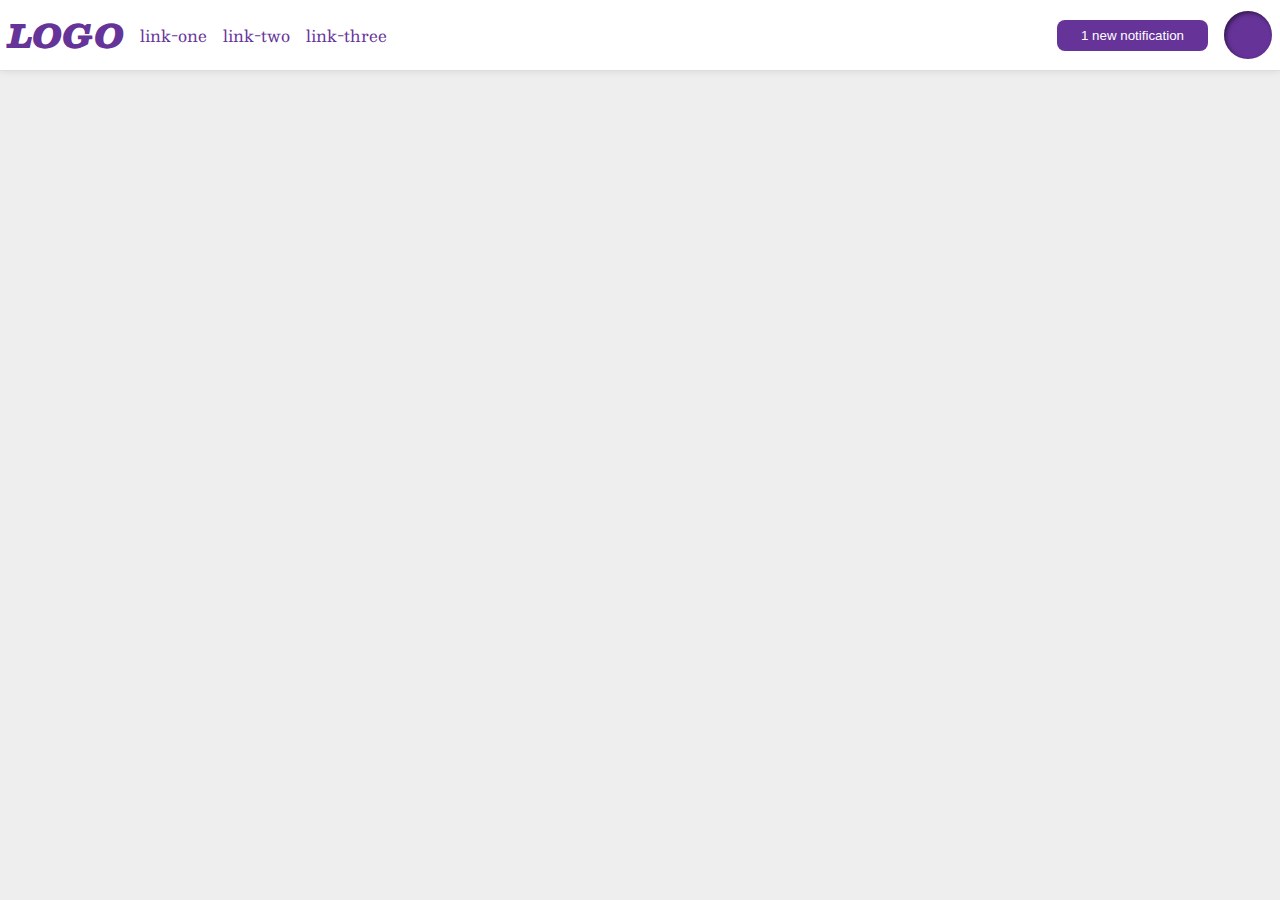
<file: flex/03-flex-header-2/index.html>
<!DOCTYPE html>
<html lang="en">
  <head>
    <meta charset="UTF-8">
    <meta http-equiv="X-UA-Compatible" content="IE=edge">
    <meta name="viewport" content="width=device-width, initial-scale=1.0">
    <title>Flex Header 2</title>
    <link rel="stylesheet" href="style.css">
  </head>
  <body>
    <div class="header">
      <div class="left">
        <div class="logo">
                LOGO
              </div>
              <ul class="links">
                <li><a href="google.com">link-one</a></li>
                <li><a href="google.com">link-two</a></li>
                <li><a href="google.com">link-three</a></li>
              </ul>
      </div>
      
      <div class="right">
        <button class="notifications">
        1 new notification
        </button>
        <div class="profile-image"></div>
      </div>
      
    </div>
  </body>
</html>
</file>
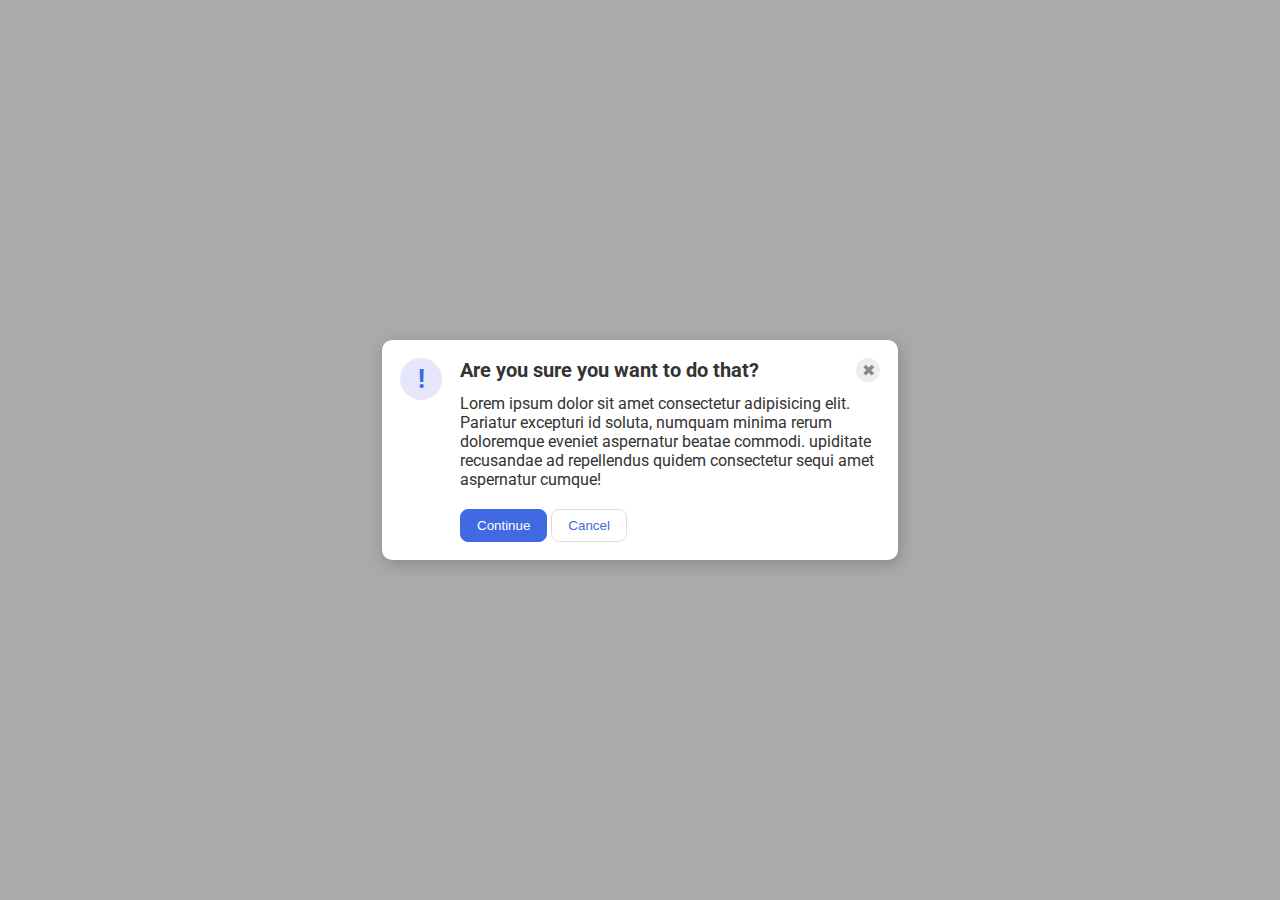
<file: flex/05-flex-modal/index.html>
<!DOCTYPE html>
<html lang="en">
  <head>
    <meta charset="UTF-8">
    <meta http-equiv="X-UA-Compatible" content="IE=edge">
    <meta name="viewport" content="width=device-width, initial-scale=1.0">
    <link rel="stylesheet" href="style.css">
    <title>Modal</title>
  </head>
  <body>
    <div class="modal">
      <div class="icon">!</div>
      <div class="container">
        <div class="header">Are you sure you want to do that? <div class="close-button">✖</div></div>
        
        <div class="text">Lorem ipsum dolor sit amet consectetur adipisicing elit. 
          Pariatur excepturi id soluta, numquam minima rerum doloremque eveniet aspernatur beatae commodi. 
          upiditate recusandae ad repellendus quidem consectetur sequi amet aspernatur cumque!</div>
          
        <button class="continue">Continue</button>
        <button class="cancel">Cancel</button>
    </div>
  </div>
    
  </body>
</html>
</file>
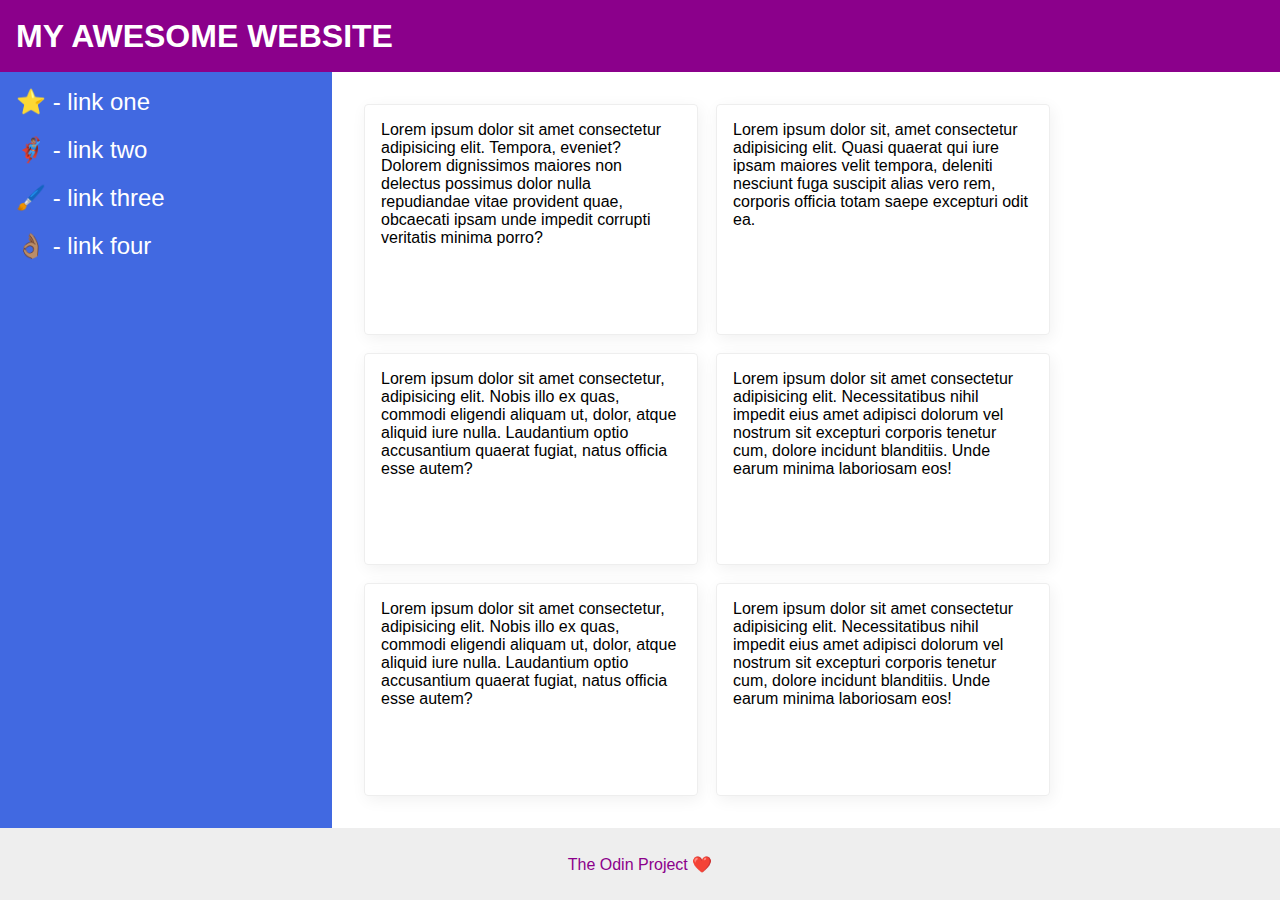
<file: flex/07-flex-layout-2/index.html>
<!DOCTYPE html>
<html lang="en">

<head>
  <meta charset="UTF-8">
  <meta http-equiv="X-UA-Compatible" content="IE=edge">
  <meta name="viewport" content="width=device-width, initial-scale=1.0">
  <title>The Holy Grail</title>
  <link rel="stylesheet" href="style.css">
</head>

<body>
  <div class="header">
    MY AWESOME WEBSITE
  </div>

  <div class="content">
    <div class="sidebar">
      <ul>
        <li><a href="#">⭐ - link one</a></li>
        <li><a href="#">🦸🏽‍♂️ - link two</a></li>
        <li><a href="#">🖌️ - link three</a></li>
        <li><a href="#">👌🏽 - link four</a></li>
      </ul>
    </div>

    <div class="card-container">

      <div class="card">Lorem ipsum dolor sit amet consectetur adipisicing elit. Tempora, eveniet? Dolorem dignissimos
        maiores non delectus possimus dolor nulla repudiandae vitae provident quae, obcaecati ipsam unde impedit
        corrupti
        veritatis minima porro?</div>
      <div class="card">Lorem ipsum dolor sit, amet consectetur adipisicing elit. Quasi quaerat qui iure ipsam maiores
        velit tempora, deleniti nesciunt fuga suscipit alias vero rem, corporis officia totam saepe excepturi odit ea.
      </div>
      <div class="card">Lorem ipsum dolor sit amet consectetur, adipisicing elit. Nobis illo ex quas, commodi eligendi
        aliquam ut, dolor, atque aliquid iure nulla. Laudantium optio accusantium quaerat fugiat, natus officia esse
        autem?</div>
      <div class="card">Lorem ipsum dolor sit amet consectetur adipisicing elit. Necessitatibus nihil impedit eius
        amet
        adipisci dolorum vel nostrum sit excepturi corporis tenetur cum, dolore incidunt blanditiis. Unde earum minima
        laboriosam eos!</div>
      <div class="card">Lorem ipsum dolor sit amet consectetur, adipisicing elit. Nobis illo ex quas, commodi eligendi
        aliquam ut, dolor, atque aliquid iure nulla. Laudantium optio accusantium quaerat fugiat, natus officia esse
        autem?</div>
      <div class="card">Lorem ipsum dolor sit amet consectetur adipisicing elit. Necessitatibus nihil impedit eius
        amet
        adipisci dolorum vel nostrum sit excepturi corporis tenetur cum, dolore incidunt blanditiis. Unde earum minima
        laboriosam eos!</div>
    </div>

  </div>


  <div class="footer">
    The Odin Project ❤️
  </div>

</body>

</html>
</file>
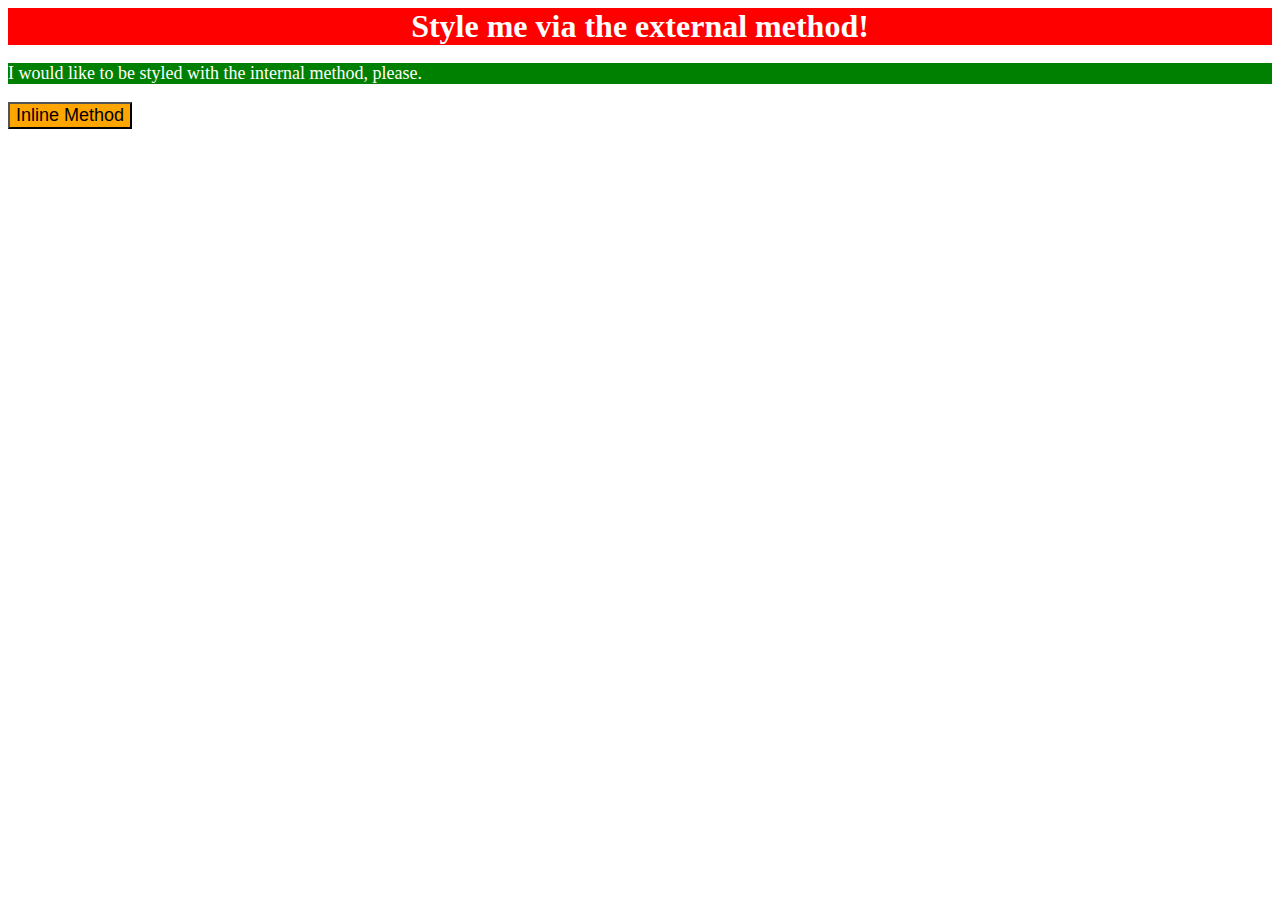
<file: foundations/01-css-methods/index.html>
<!DOCTYPE html>
<html lang="en">
  <head>
    <meta charset="UTF-8">
    <meta http-equiv="X-UA-Compatible" content="IE=edge">
    <meta name="viewport" content="width=device-width, initial-scale=1.0">
    <link rel="stylesheet" href="style.css">
    <title>Methods for Adding CSS</title>
    <style>
      p {
        background-color: green;
        color: white;
        font-size: 18px;
      }
    </style>
  </head>
  <body>
    <div>Style me via the external method!</div>
    <p>I would like to be styled with the internal method, please.</p>
    <button style="background-color:orange;font-size:18px;">Inline Method</button>
  </body>
</html>
</file>
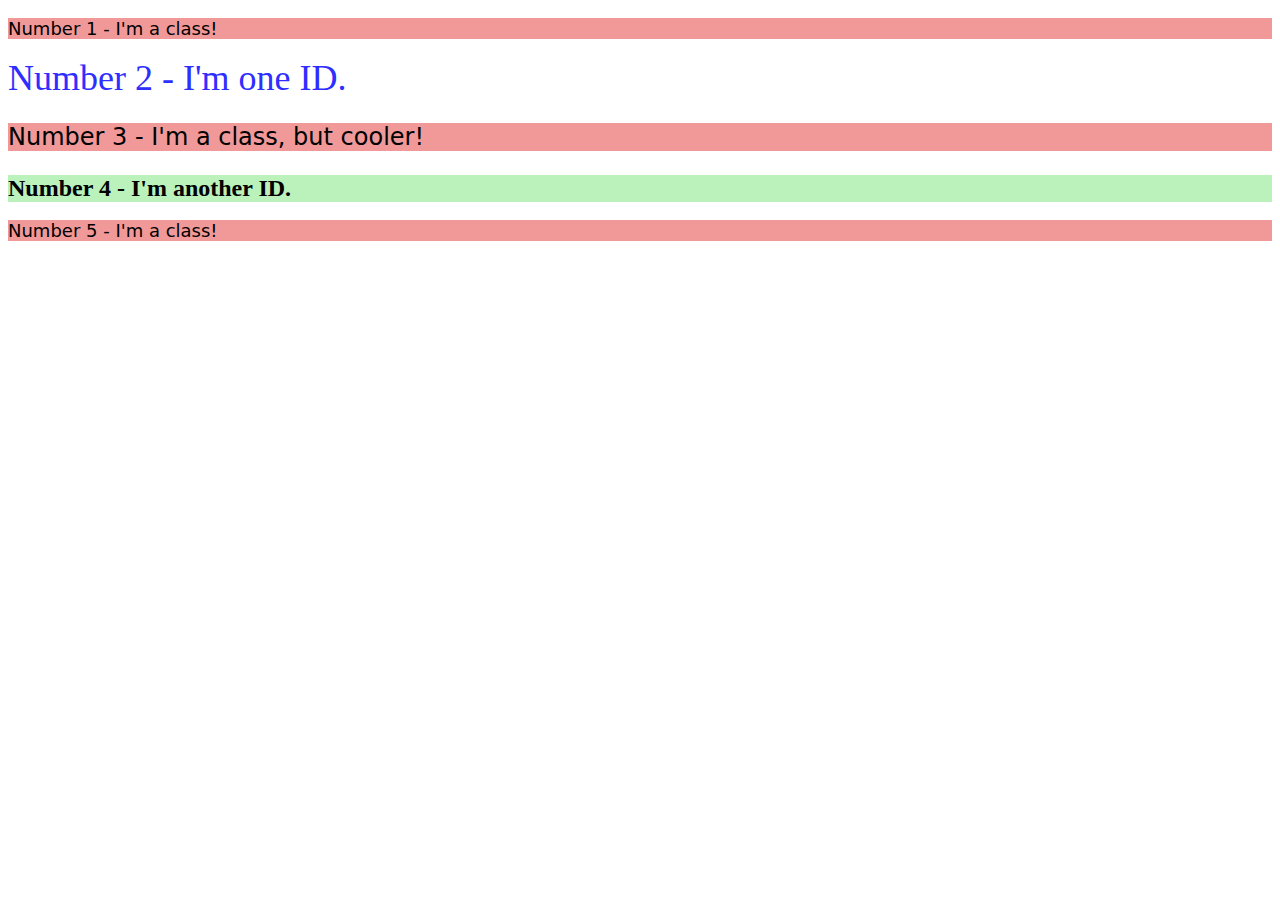
<file: foundations/02-class-id-selectors/index.html>
<!DOCTYPE html>
<html lang="en">
  <head>
    <meta charset="UTF-8">
    <meta http-equiv="X-UA-Compatible" content="IE=edge">
    <meta name="viewport" content="width=device-width, initial-scale=1.0">
    <title>Class and ID Selectors</title>
    <link rel="stylesheet" href="style.css">
  </head>
  <body>
    <p class="odd-el">Number 1 - I'm a class!</p>
    <div id="second">Number 2 - I'm one ID.</div>
    <p class="odd-el third">Number 3 - I'm a class, but cooler!</p>
    <div id="fourth">Number 4 - I'm another ID.</div>
    <p class="odd-el">Number 5 - I'm a class!</p>
  </body>
</html>
</file>
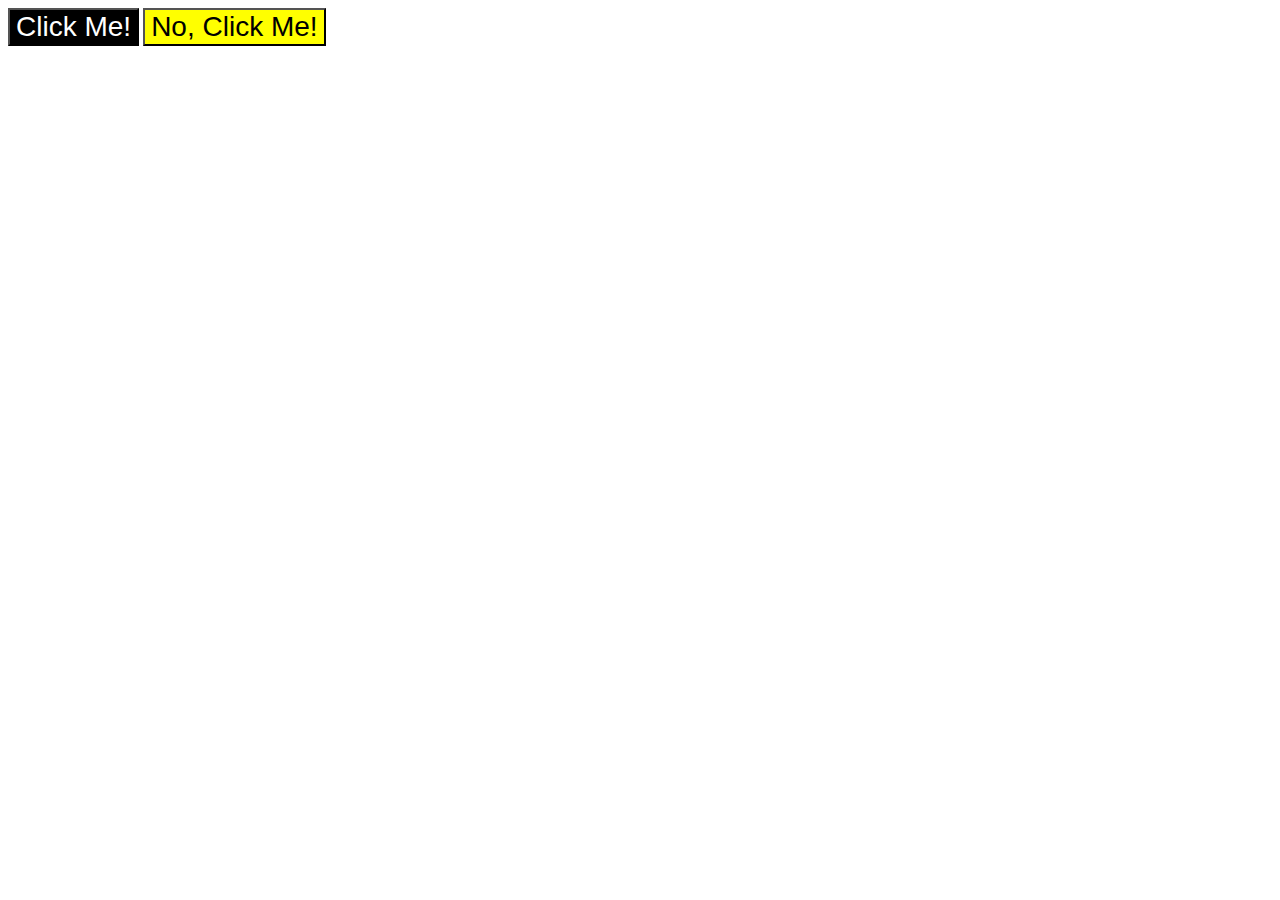
<file: foundations/03-grouping-selectors/index.html>
<!DOCTYPE html>
<html lang="en">
  <head>
    <meta charset="UTF-8">
    <meta http-equiv="X-UA-Compatible" content="IE=edge">
    <meta name="viewport" content="width=device-width, initial-scale=1.0">
    <title>Grouping Selectors</title>
    <link rel="stylesheet" href="style.css">
  </head>
  <body>
    <button class="black">Click Me!</button>
    <button class="yellow">No, Click Me!</button>
  </body>
</html>
</file>
<file: flex/03-flex-header-2/style.css>
/* this is some magical font-importing.  
you'll learn about it later. */
@import url('https://fonts.googleapis.com/css2?family=Besley:ital,wght@0,400;1,900&display=swap');

body {
  margin: 0;
  background: #eee;
  font-family: Besley, serif;
}

.header {
  background: white;
  border-bottom: 1px solid #ddd;
  box-shadow: 0 0 8px rgba(0,0,0,.1);

  display:flex;
  justify-content: space-between;
  padding:8px;
}

.left, .right{
  display:flex;
  align-items:center;
  gap:16px;
}

.profile-image {
  background: rebeccapurple;
  box-shadow: inset 2px 2px 4px rgba(0,0,0,.5);
  border-radius: 50%;
  width: 48px;
  height: 48px;
}

.logo {
  color: rebeccapurple;
  font-size: 32px;
  font-weight: 900;
  font-style: italic;
}

button {
  border: none;
  border-radius: 8px;
  background: rebeccapurple;
  color: white;
  padding: 8px 24px;
}

a {
  /* this removes the line under our links */
  text-decoration: none;
  color: rebeccapurple;
}

ul {
  list-style-type: none;
  display: flex;
  margin:0;
  padding:0;
  gap:16px;
}
</file>
<file: flex/05-flex-modal/style.css>
@import url('https://fonts.googleapis.com/css2?family=Roboto:wght@400;700&display=swap');

html, body {
  height: 100%;
}

body {
  font-family: Roboto, sans-serif;
  margin: 0;
  background: #aaa;
  color: #333;
  /* I'll give you this one for free lol */
  display: flex;
  align-items: center;
  justify-content: center;
}


.modal {
  background: white;
  width: 480px;
  border-radius: 10px;
  box-shadow: 2px 4px 16px rgba(0,0,0,.2);

  /*---SOLUTION---*/
  padding:18px;
  display: flex;
  gap:18px;
  padding:18px;
}

.header{
  display: flex;
  align-items: center;
  justify-content: space-between;
  font-size:20px;
  font-weight: bold;
  margin-bottom:12px;
}


.icon {
  color: royalblue;
  font-size: 26px;
  font-weight: 700;
  background: lavender;
  width: 42px;
  height: 42px;
  border-radius: 50%;
  display: flex;
  align-items: center;
  justify-content: center;

  /*---SOLUTION---*/
  flex-shrink: 0;

}

.close-button {
  background: #eee;
  border-radius: 50%;
  color: #888;
  font-weight: 400;
  font-size: 16px;
  height: 24px;
  width: 24px;
  display: flex;
  align-items: center;
  justify-content: center;
}

button {
  margin-top:20px;
  padding: 8px 16px;
  border-radius: 8px;
}

button.continue {
  background: royalblue;
  border: 1px solid royalblue;
  color: white;
}

button.cancel {
  background: white;
  border: 1px solid #ddd;
  color: royalblue;
}
</file>
<file: flex/07-flex-layout-2/style.css>
body {
  font-family: -apple-system, BlinkMacSystemFont, 'Segoe UI', Roboto, Oxygen, Ubuntu, Cantarell, 'Open Sans', 'Helvetica Neue', sans-serif;
  margin: 0;
  min-height: 100vh;
  display: flex;
  flex-direction: column;
}

.header, .footer{
  display: flex;
  justify-content: space-between;
  align-items: center;
  padding:0 16px;
}

.header {
  height: 72px;
  background: darkmagenta;
  color: white;
  font-size: 32px;
  font-weight: 900;
}

.footer {
  height: 72px;
  background: #eee;
  color: darkmagenta;
  justify-content: center;
}

.sidebar {
  width: 300px;
  background: royalblue;
  padding:16px;
  flex-shrink: 0;
}

.card {
  border: 1px solid #eee;
  box-shadow: 2px 4px 16px rgba(0,0,0,.06);
  border-radius: 4px;
  padding:16px;
  width:300px;
}

.content{
  display: flex;
  flex:1;
}

.card-container{
  display: flex;
  gap:18px;
  padding:32px;
  flex-wrap: wrap;
}

ul{
  list-style-type: none;
  padding: 0;
  margin: 0;
}

li{
  margin: 0 0 20px 0;
}

a{
  text-decoration: none;
  color:white;
  font-size: 24px;

}
</file>
<file: foundations/01-css-methods/style.css>
div{
    font-size: 32px;
    background-color: red;
    color:white;
    text-align: center;
    font-weight: bold;
}
</file>
<file: foundations/02-class-id-selectors/style.css>
.odd-el{
    background-color: rgb(241, 153, 153);
    font-family: Verdana, "DejaVu Sans", sans-serif;
    font-size: 18px;
}

#second{
    font-size: 36px;
    color:#2e2eff;
}

.odd-el.third{
    font-size: 24px;
}

#fourth{
    font-size: 24px;
    font-weight: bold;
    background-color: rgb(187, 241, 187);
}
</file>
<file: foundations/03-grouping-selectors/style.css>
.black, .yellow{
    font-size: 28px;
    font-family: Helvetica, "Times New Roman", sans-serif;
}

.black{
    background-color: black;
    color:white;
}

.yellow{
    background-color: yellow;
}
</file>
